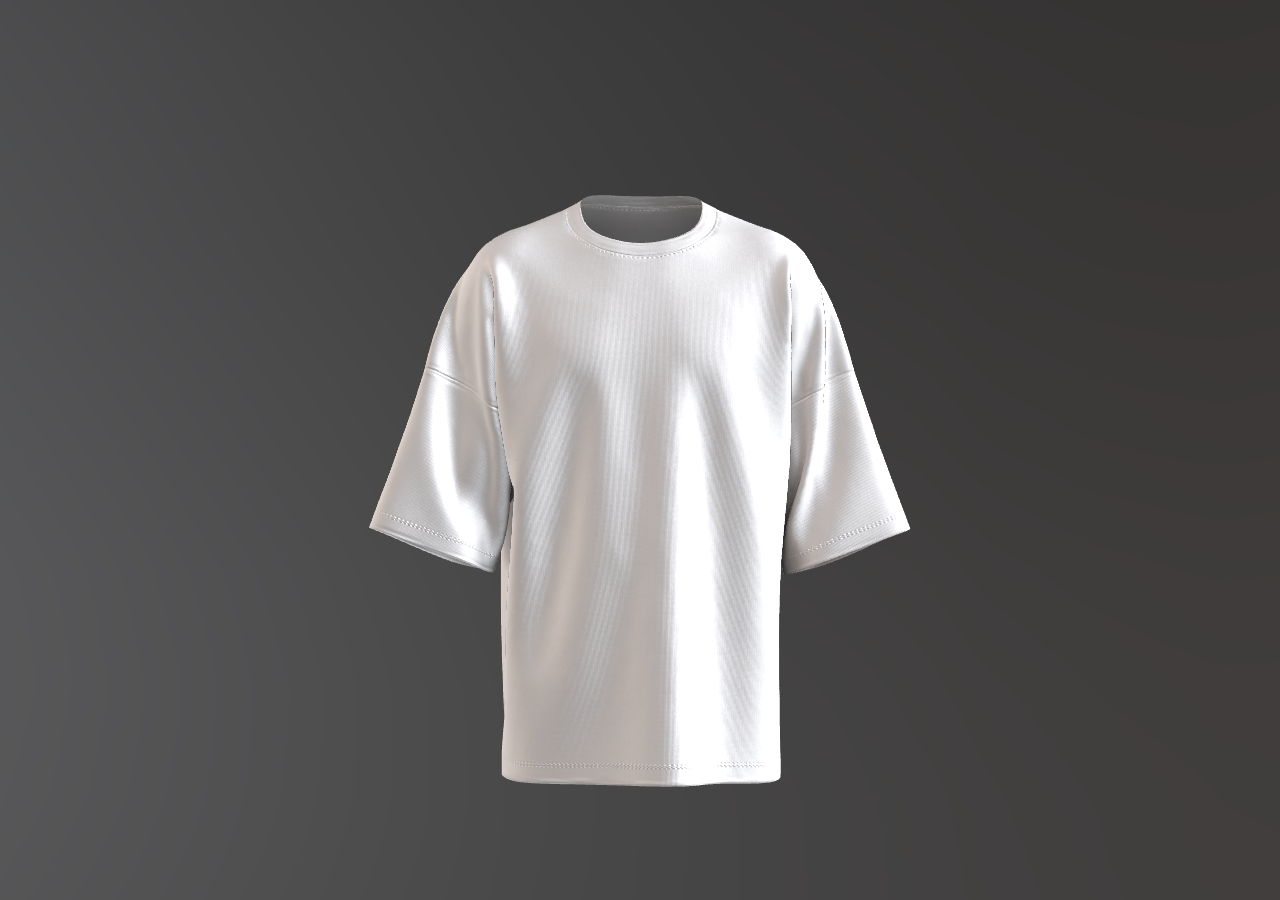
<file: 3d-custom/tshirt-sizingtest.html>
<!DOCTYPE html>
<!-- __V3D_PUZZLES__ - enable Puzzles button in the App Manager -->
<!-- __V3D_TEMPLATE__ - template-based file; delete this line to prevent this file from being updated -->
<html lang="en">

<head>

  <!-- Google tag (gtag.js) -->
  <script async src="https://www.googletagmanager.com/gtag/js?id=G-7ZCPCVX6F7"></script>
  <script>
    window.dataLayer = window.dataLayer || [];
    function gtag() { dataLayer.push(arguments); }
    gtag('js', new Date());

    gtag('config', 'G-7ZCPCVX6F7');
  </script>

  <title>InkMe - 3D model</title>
  <meta charset="utf-8" />
  <meta name="viewport" content="width=device-width, minimum-scale=1.0, maximum-scale=1.0" />

  <!-- Search Engines -->
  <meta name="description"
    content="Hand‑crafted design and preview of high-quality 3D shirt models with InkMe." />
  <!-- Twitter -->
  <meta name="twitter:card" content="summary" />
  <meta name="twitter:title" content="InkMe - 3D model" />
  <meta name="twitter:description"
    content="Hand‑crafted design and preview of high-quality 3D shirt models with InkMe." />
  <meta name="twitter:image:src" content="https://cdn.soft8soft.com/images/player_socials.jpg" />
  <!-- Open Graph -->
  <meta property="og:title" content="InkMe - 3D model" />
  <meta property="og:description" content="Hand‑crafted design and preview of high-quality 3D shirt models with InkMe." />
  <meta property="og:image"
    content="https://res.cloudinary.com/dz1i9npra/image/upload/v1752036274/inkme_thumbnail_fcz9ia.png" />
  <meta property="og:type" content="website" />
  <meta property="og:image:width" content="1200" />
  <meta property="og:image:height" content="630" />

  <meta name="generator" content="InkMe" />


  <!-- favicons -->
  <link rel="apple-touch-icon" sizes="180x180" href="assets/img/favicon.svg" />
  <link rel="icon" type="image/png" sizes="48x48" href="assets/img/favicon.svg" />
  <link rel="icon" type="image/png" sizes="32x32" href="assets/img/favicon.svg" />
  <link rel="icon" type="image/png" sizes="16x16" href="assets/img/favicon.svg" />
  <link rel="manifest" href="assets/img/favicon.svg" />
  <link rel="mask-icon" href="assets/img/favicon.svg" color="#0048a5" />
  <meta name="theme-color" content="#ffffff" />

  <script src="v3d.js"></script>
  <script src="tshirt-sizingtest.js"></script>

  <link rel="stylesheet" type="text/css" href="tshirt-sizingtest.css" />

  <style>
    /* URL Loading Overlay */
    .url-loading-overlay {
      position: fixed;
      top: 0;
      left: 0;
      width: 100%;
      height: 100%;
      background: rgba(0, 0, 0, 0.8);
      display: flex;
      justify-content: center;
      align-items: center;
      z-index: 9999;
      backdrop-filter: blur(5px);
    }

    .url-loading-popup {
      background: white;
      padding: 40px;
      border-radius: 20px;
      box-shadow: 0 10px 50px rgba(0, 0, 0, 0.3);
      text-align: center;
      max-width: 400px;
      width: 90%;
      animation: fadeInScale 0.3s ease-out;
    }

    @keyframes fadeInScale {
      from {
        opacity: 0;
        transform: scale(0.8);
      }

      to {
        opacity: 1;
        transform: scale(1);
      }
    }

    .url-loading-spinner {
      width: 60px;
      height: 60px;
      border: 4px solid #f3f3f3;
      border-top: 4px solid #4d97e7;
      border-radius: 50%;
      animation: spin 1s linear infinite;
      margin: 0 auto 20px;
    }

    @keyframes spin {
      0% {
        transform: rotate(0deg);
      }

      100% {
        transform: rotate(360deg);
      }
    }

    .url-loading-text {
      font-size: 18px;
      color: #333;
      margin-bottom: 10px;
      font-weight: 500;
    }

    .url-loading-subtitle {
      font-size: 14px;
      color: #666;
      margin-bottom: 20px;
    }

    .url-loading-progress {
      width: 100%;
      height: 6px;
      background: #f0f0f0;
      border-radius: 3px;
      overflow: hidden;
      margin-top: 15px;
    }

    .url-loading-progress-bar {
      height: 100%;
      background: linear-gradient(45deg, #4d97e7, #2196f3);
      border-radius: 3px;
      animation: progress 2s ease-in-out infinite;
    }

    @keyframes progress {
      0% {
        width: 0%;
      }

      50% {
        width: 70%;
      }

      100% {
        width: 100%;
      }
    }

    .url-loading-dots {
      display: flex;
      justify-content: center;
      gap: 8px;
      margin-top: 15px;
    }

    .url-loading-dots span {
      width: 8px;
      height: 8px;
      background: #4d97e7;
      border-radius: 50%;
      animation: loading-dots 1.4s infinite ease-in-out;
    }

    .url-loading-dots span:nth-child(1) {
      animation-delay: 0s;
    }

    .url-loading-dots span:nth-child(2) {
      animation-delay: 0.2s;
    }

    .url-loading-dots span:nth-child(3) {
      animation-delay: 0.4s;
    }

    @keyframes loading-dots {

      0%,
      80%,
      100% {
        transform: scale(0);
        opacity: 0.5;
      }

      40% {
        transform: scale(1);
        opacity: 1;
      }
    }

    /* Success/Error States */
    .url-loading-success {
      color: #4caf50;
    }

    .url-loading-error {
      color: #f44336;
    }

    .url-loading-icon {
      width: 60px;
      height: 60px;
      margin: 0 auto 20px;
      display: flex;
      justify-content: center;
      align-items: center;
      border-radius: 50%;
    }

    .url-loading-icon.success {
      background: #e8f5e8;
      color: #4caf50;
      font-size: 30px;
    }

    .url-loading-icon.error {
      background: #ffebee;
      color: #f44336;
      font-size: 30px;
    }

    /* Share Modal Styles */
    .share-modal-overlay {
      position: fixed;
      top: 0;
      left: 0;
      width: 100%;
      height: 100%;
      background: rgba(0, 0, 0, 0.8);
      display: flex;
      justify-content: center;
      align-items: center;
      z-index: 10000;
      backdrop-filter: blur(5px);
    }

    .share-modal {
      background: white;
      border-radius: 15px;
      box-shadow: 0 10px 50px rgba(0, 0, 0, 0.3);
      max-width: 600px;
      width: 90%;
      max-height: 90vh;
      overflow-y: auto;
      animation: fadeInScale 0.3s ease-out;
    }

    .share-modal-header {
      display: flex;
      justify-content: space-between;
      align-items: center;
      padding: 20px 30px 15px;
      border-bottom: 1px solid #eee;
    }

    .share-modal-header h3 {
      margin: 0;
      color: #4CAF50;
      font-size: 20px;
    }

    .share-modal-close {
      background: none;
      border: none;
      font-size: 24px;
      cursor: pointer;
      color: #666;
      padding: 0;
      width: 30px;
      height: 30px;
      display: flex;
      align-items: center;
      justify-content: center;
      border-radius: 50%;
      transition: all 0.2s;
    }

    .share-modal-close:hover {
      background: #f5f5f5;
      color: #333;
    }

    .share-modal-content {
      padding: 20px 30px 30px;
    }

    .share-link-container {
      background: white;
      padding: 12px;
      border: 2px solid #e0e0e0;
      border-radius: 8px;
      margin: 15px 0;
      word-break: break-all;
      font-family: monospace;
      font-size: 12px;
      max-height: 100px;
      overflow-y: auto;
    }

    .share-link-container a {
      color: #2196F3;
      text-decoration: none;
    }

    .share-link-container a:hover {
      text-decoration: underline;
    }

    .share-buttons {
      display: flex;
      gap: 10px;
      margin: 20px 0;
      flex-wrap: wrap;
    }

    .share-button {
      padding: 12px 20px;
      border: none;
      border-radius: 8px;
      cursor: pointer;
      font-size: 14px;
      font-weight: 500;
      transition: all 0.2s;
      display: flex;
      align-items: center;
      gap: 8px;
      text-decoration: none;
      color: white;
    }

    .share-button.copy {
      background: #4CAF50;
    }

    .share-button.copy:hover {
      background: #45a049;
    }

    .share-button.open {
      background: #2196F3;
    }

    .share-button.open:hover {
      background: #1976D2;
    }

    .share-button.facebook {
      background: #1877F2;
    }

    .share-button.facebook:hover {
      background: #166FE5;
    }

    .share-button.instagram {
      background: linear-gradient(45deg, #f09433 0%, #e6683c 25%, #dc2743 50%, #cc2366 75%, #bc1888 100%);
    }

    .share-button.instagram:hover {
      background: linear-gradient(45deg, #e08429 0%, #d55c32 25%, #c91d39 50%, #b8195c 75%, #a8147e 100%);
    }

    .share-button.zalo {
      background: #0068FF;
    }

    .share-button.zalo:hover {
      background: #0056D6;
    }

    .share-modal-note {
      font-size: 12px;
      color: #666;
      margin-top: 15px;
      padding: 10px;
      background: #f8f9fa;
      border-radius: 5px;
      border-left: 4px solid #4CAF50;
    }

    /* User Info Modal Styles */
    .user-info-modal-overlay {
      position: fixed;
      top: 0;
      left: 0;
      width: 100%;
      height: 100%;
      background: rgba(0, 0, 0, 0.8);
      display: flex;
      justify-content: center;
      align-items: center;
      z-index: 10001;
      backdrop-filter: blur(5px);
    }

    .user-info-modal {
      background: white;
      border-radius: 15px;
      box-shadow: 0 10px 50px rgba(0, 0, 0, 0.3);
      max-width: 500px;
      width: 90%;
      max-height: 90vh;
      overflow-y: auto;
      animation: fadeInScale 0.3s ease-out;
    }

    .user-info-modal-header {
      display: flex;
      justify-content: space-between;
      align-items: center;
      padding: 20px 30px 15px;
      border-bottom: 1px solid #eee;
    }

    .user-info-modal-header h3 {
      margin: 0;
      color: #333;
      font-size: 20px;
    }

    .user-info-modal-close {
      background: none;
      border: none;
      font-size: 24px;
      cursor: pointer;
      color: #666;
      padding: 0;
      width: 30px;
      height: 30px;
      display: flex;
      align-items: center;
      justify-content: center;
      border-radius: 50%;
      transition: all 0.2s;
    }

    .user-info-modal-close:hover {
      background: #f5f5f5;
      color: #333;
    }

    .user-info-modal-content {
      padding: 20px 30px 30px;
    }

    .form-group {
      margin-bottom: 20px;
    }

    .form-group label {
      display: block;
      margin-bottom: 5px;
      font-weight: 500;
      color: #333;
      font-size: 14px;
    }

    .form-group input,
    .form-group select,
    .form-group textarea {
      width: 100%;
      padding: 12px;
      border: 2px solid #e0e0e0;
      border-radius: 8px;
      font-size: 14px;
      transition: border-color 0.2s;
      box-sizing: border-box;
    }

    .form-group input:focus,
    .form-group select:focus,
    .form-group textarea:focus {
      outline: none;
      border-color: #4d97e7;
    }

    .form-group select:disabled {
      background-color: #f5f5f5;
      cursor: not-allowed;
    }

    .form-group textarea {
      resize: vertical;
      min-height: 80px;
    }

    .form-actions {
      display: flex;
      gap: 15px;
      margin-top: 30px;
      justify-content: flex-end;
    }

    .btn-cancel,
    .btn-submit {
      padding: 12px 24px;
      border: none;
      border-radius: 8px;
      cursor: pointer;
      font-size: 14px;
      font-weight: 500;
      transition: all 0.2s;
    }

    .btn-cancel {
      background: #f5f5f5;
      color: #666;
    }

    .btn-cancel:hover {
      background: #e0e0e0;
      color: #333;
    }

    .btn-submit {
      background: #4d97e7;
      color: white;
    }

    .btn-submit:hover {
      background: #3a82d1;
    }

    .btn-submit:disabled {
      background: #cccccc;
      cursor: not-allowed;
    }

    /* Loading state for select options */
    .form-group select.loading {
      background-image: url("data:image/svg+xml;charset=utf8,%3Csvg width='12' height='12' viewBox='0 0 12 12' xmlns='http://www.w3.org/2000/svg'%3E%3Cpath d='M6 1.5A4.5 4.5 0 1 1 1.5 6' stroke='%23999' stroke-width='1' fill='none' stroke-linecap='round'/%3E%3C/svg%3E");
      background-repeat: no-repeat;
      background-position: right 12px center;
      animation: spin 1s linear infinite;
    }
  </style>

</head>

<body>
  <!-- Cart Button Section -->
  <div class="cart-section">
    <button id="cart_button" class="cart-button">
      <svg class="cart-icon" viewBox="0 0 24 24" xmlns="http://www.w3.org/2000/svg"
        style="width: 18px; height: 18px; fill: currentColor;">
        <path
          d="M7 18c-1.1 0-1.99.9-1.99 2S5.9 22 7 22s2-.9 2-2-.9-2-2-2zM1 2v2h2l3.6 7.59-1.35 2.45c-.16.28-.25.61-.25.96 0 1.1.9 2 2 2h12v-2H7.42c-.14 0-.25-.11-.25-.25l.03-.12L8.1 13h7.45c.75 0 1.41-.41 1.75-1.03L21.7 4H5.21l-.94-2H1zm16 16c-1.1 0-1.99.9-1.99 2s.89 2 1.99 2 2-.9 2-2-.9-2-2-2z" />
      </svg>Add to cart</button>
  </div>

  <!-- Cart loading overlay -->
  <div class="cart-loading-overlay" id="cartLoadingOverlay">
    <div class="cart-loading-popup">
      <div class="cart-loading-spinner"></div>
      <div class="cart-loading-text">Adding to the cart.</div>
    </div>
  </div>

  <div id="v3d-container">
    <!-- Remove BG Popup Trigger Button -->
    <!-- (Removed floating button and popup from here) -->
    <div id="fullscreen-button" class="fullscreen-button fullscreen-open" title="Toggle fullscreen mode"></div>
    <div id="myClass" style="
          position: fixed;
          bottom: 0px;
          height: fit-content;
          display: block;
        ">
      <input type="checkbox" class="cl-input-responsive" id="inputResponsive" />
      <div class="cf_drawer" id="cf_drawer1">
        <div class="cf_canvas__wrapper" id="cf_root1" style="width: 100%; height: 100%">
          <div class="konvajs-content" role="presentation" style="
                position: relative;
                user-select: none;
                width: 450px;
                height: 450px;
                background-image: url('./canvas_bg/placementguide.jpg');
                background-size: cover;
              ">
            <canvas width="3600" height="3600" id="cf_canvas1" data-stage="cf_stage1" style="
                  padding: 0px;
                  margin: 0px;
                  border: 0px;
                  background: transparent;
                  position: absolute;
                  top: 0px;
                  left: 0px;
                  width: 450px;
                  height: 450px;
                  display: block;
                "></canvas>
          </div>
          <div class="cf_tools-container">
            <div class="cf_tools-toggle"></div>
            <div class="cf_tools-wrapper">
              <button class="cf_tools-close" onclick="toggleMobileTools()">×</button>
              <div class="cf_block cf_drawing">
                <input id="cf_drawing-enable1" type="checkbox" class="cf_drawing-enable" data-stage="cf_stage1" />
                <label class="cf_label cf_label-checkbox" for="cf_drawing-enable1"></label>

                <input id="cf_drawing-color1" type="color" class="cf_drawing-color" data-stage="cf_stage1" />
                <label class="cf_label cf_label-color" for="cf_drawing-color1"></label>

                <input id="cf_drawing-size1" type="number" class="cf_drawing-size" step="0.1" min="0.1" value="1"
                  data-stage="cf_stage1" />
                <label class="cf_label cf_label-number" for="cf_drawing-size1"></label>
                <button id="closecanvas" class="cf_button" style="margin-left: 220px">
                  X
                </button>
              </div>
              <div class="cf_block cf_text">
                <button class="cf_button cf_text-add">Add text</button>

                <input type="color" class="cf_text-color" data-stage="cf_stage1" />
                <label class="cf_label cf_label-color"></label>

                <input type="number" class="cf_text-size" step="1" min="1" value="12" data-stage="cf_stage1" />
                <label class="cf_label cf_label-number"></label>

                <div class="cf_row" style="margin-top: 6px">
                  <select class="cf_input cf_text-font" style="margin-left: 8px">
                    <option value="Arial">Arial</option>
                    <option value="Courier">Courier</option>
                    <option value="Georgia">Georgia</option>
                    <option value="'Roboto', sans-serif" selected="">
                      Roboto
                    </option>
                    <option value="Times New Roman">Times New Roman</option>
                  </select>
                </div>
              </div>
              <div style="display: flex; flex-direction: row">
                <div class="cf_block cf_image">
                  <label class="cf_button cf_image-wrapper">Add image<input type="file" class="cf_image-source" />
                  </label>
                </div>
                <div class="cf_block cf_image">
                  <label class="cf_button cf_image-wrapper" id="remove-bg-button">Edit image<input type="file" class="cf_remove-bg-source" accept="image/*" />
                  </label>
                  <div id="remove-bg-loading" class="remove-bg-loading" style="display: none">
                    <div class="loading-dots">
                      <span></span>
                      <span></span>
                      <span></span>
                    </div>
                  </div>
                </div>

                <div class="cf_block cf_state-controls">
                  <button id="exportButton" class="cf_button">Save design</button>
                  <button id="importButton" class="cf_button">Upload design</button>
                  <button class="cf_button cf_state-reset">Delete design</button>
                </div>
              </div>
            </div>
          </div>
          <!-- Mobile Tools Toggle Button -->
          <button class="cf_tools-toggle" onclick="toggleMobileTools()">
            <svg viewBox="0 0 24 24" style="width: 24px; height: 24px; fill: currentColor;">
              <path d="M3 18h18v-2H3v2zm0-5h18v-2H3v2zm0-7v2h18V6H3z" />
            </svg>
          </button>
          <div class="cf_context-menu" style="display: none">
            <div class="cf_button cf_context-menu__button" data-action="up">Top layer</div>
            <div class="cf_button cf_context-menu__button" data-action="down">Bottom layer</div>
            <div class="cf_button cf_context-menu__button" data-action="remove">
              Xóa
            </div>
          </div>
        </div>
      </div>
    </div>
    <div id="myClass2"></div>
  </div>


  <script async src="https://docs.opencv.org/4.x/opencv.js"
    onload="cv['onRuntimeInitialized']=()=>{window.opencvReady = true;}">
    </script>

  <div class="remove-bg-container" id="remove-bg-popup"
    style="display: none; position: fixed; top: 100px; left: 50%; transform: translateX(-50%); background: white; padding: 20px; border-radius: 20px; box-shadow: 0 4px 24px rgba(0,0,0,0.18); z-index: 9999; flex-direction: column; align-items: center; gap: 15px; max-width: 400px; width: 90%; animation: fadeIn 0.2s;">
    <button id="close-remove-bg"
      style="position: absolute; top: 10px; right: 10px; background: #f0f0f0; border: none; border-radius: 50%; width: 32px; height: 32px; font-size: 20px; color: #333; cursor: pointer; box-shadow: 0 1px 4px rgba(0,0,0,0.08);">×</button>
    <h3 style="margin: 0; color: #333">Edit image</h3>
    <div style="display: flex; gap: 10px; width: 100%; justify-content: center">
      <label class="remove-bg-button"
        style="background: #4d97e7; color: white; padding: 10px 20px; border-radius: 6px; cursor: pointer; display: flex; align-items: center; gap: 8px; transition: background 0.2s;">
        <img src="images/upload-box-1--arrow-box-download-internet-network-server-up-upload.svg"
          style="width: 20px; height: 20px; filter: brightness(0) invert(1)" />Select image<input type="file" class="remove-bg-input" accept="image/*" style="display: none" />
      </label>
      <button class="remove-bg-process"
        style="background: #4caf50; color: white; padding: 10px 20px; border: none; border-radius: 6px; cursor: pointer; display: none;">Edit</button>
    </div>
    <div class="remove-bg-preview"
      style="width: 100%; display: none; gap: 20px; justify-content: center; align-items: center; flex-wrap: wrap;">
      <div class="preview-original" style="flex: 1; min-width: 150px; text-align: center">
        <p style="margin: 0 0 10px 0; color: #666">Original image</p>
        <img style="max-width: 100%; max-height: 200px; border-radius: 4px" />
      </div>
      <div class="preview-result" style="flex: 1; min-width: 150px; text-align: center">
        <p style="margin: 0 0 10px 0; color: #666">Edited image</p>
        <img style="max-width: 100%; max-height: 200px; border-radius: 4px" />
      </div>
    </div>
    <div class="remove-bg-loading" style="display: none; flex-direction: column; align-items: center; gap: 10px;">
      <div class="loading-dots" style="display: flex; gap: 8px">
        <span
          style="width: 8px; height: 8px; background: #4d97e7; border-radius: 50%; animation: loading 1.4s infinite ease-in-out;"></span>
        <span
          style="width: 8px; height: 8px; background: #4d97e7; border-radius: 50%; animation: loading 1.4s infinite ease-in-out; animation-delay: 0.2s;"></span>
        <span
          style="width: 8px; height: 8px; background: #4d97e7; border-radius: 50%; animation: loading 1.4s infinite ease-in-out; animation-delay: 0.4s;"></span>
      </div>
      <p style="margin: 0; color: #666">Processing.</p>
    </div>
    <button class="remove-bg-add-to-canvas"
      style="background: #4d97e7; color: white; padding: 10px 20px; border: none; border-radius: 6px; cursor: pointer; display: none; align-items: center; gap: 8px;">
      <img src="images/videoexport_1videoexport.png"
        style="width: 20px; height: 20px; filter: brightness(0) invert(1)" />Upload edited image</button>
  </div>

  <!-- URL Loading Overlay -->
  <div class="url-loading-overlay" id="urlLoadingOverlay" style="display: none;">
    <div class="url-loading-popup">
      <div class="url-loading-spinner" id="urlLoadingSpinner"></div>
      <div class="url-loading-icon" id="urlLoadingIcon" style="display: none;">
        <span id="urlLoadingIconText">✓</span>
      </div>
      <div class="url-loading-text" id="urlLoadingText">Loading design.</div>
      <div class="url-loading-subtitle" id="urlLoadingSubtitle">Please wait a moment</div>
      <div class="url-loading-progress" id="urlLoadingProgress">
        <div class="url-loading-progress-bar"></div>
      </div>
      <div class="url-loading-dots" id="urlLoadingDots">
        <span></span>
        <span></span>
        <span></span>
      </div>
    </div>
  </div>

  <!-- Share Modal -->
  <div class="share-modal-overlay" id="shareModalOverlay" style="display: none;">
    <div class="share-modal">
      <div class="share-modal-header">
        <h3>🎉 The design has been saved successfully!</h3>
        <button class="share-modal-close" onclick="closeShareModal()">×</button>
      </div>
      <div class="share-modal-content" id="shareModalBody">
        <!-- Content will be dynamically populated -->
      </div>
    </div>
  </div>

  <!-- User Info Modal -->
  <div class="user-info-modal-overlay" id="userInfoModalOverlay" style="display: none;">
    <div class="user-info-modal">
      <div class="user-info-modal-header">
        <h3>📝 Thông tin mua hàng</h3>
        <button class="user-info-modal-close" onclick="closeUserInfoModal()">×</button>
      </div>
      <div class="user-info-modal-content">
        <form id="userInfoForm">
          <div class="form-group">
            <label for="fullName">Full Name *</label>
            <input type="text" id="fullName" name="fullName" required>
          </div>

          <div class="form-group">
            <label for="phone">Phone Number *</label>
            <input type="tel" id="phone" name="phone" required>
          </div>



          <div class="form-group">
            <label for="province">Province/City *</label>
            <select id="province" name="province" required>
              <option value="">Select Province/City</option>
            </select>
          </div>

          <div class="form-group">
            <label for="district">City/Province *</label>
            <select id="district" name="district" required disabled>
              <option value="">Select City/Province</option>
            </select>
          </div>

          <div class="form-group">
            <label for="ward">Ward/District *</label>
            <select id="ward" name="ward" required disabled>
              <option value="">Select Ward/District</option>
            </select>
          </div>

          <div class="form-group">
            <label for="address">Detailed Address *</label>
            <textarea id="address" name="address" rows="3" placeholder="House number, street name." required></textarea>
          </div>

          <div class="form-group">
            <label for="note">Ghi chú</label>
            <textarea id="note" name="note" rows="2" placeholder="Additional Notes (Optional)"></textarea>
          </div>

          <div class="form-actions">
            <button type="button" onclick="closeUserInfoModal()" class="btn-cancel">Cancel</button>
            <button type="submit" class="btn-submit">Place Order</button>
          </div>
        </form>
      </div>
    </div>
  </div>





  <script>
    // User Info Modal Variables
    let addressData = {
      provinces: [],
      districts: [],
      wards: []
    };

    let isLoadingAddress = {
      provinces: false,
      districts: false,
      wards: false
    };


    // Check if user is logged in - improved validation
    function isUserLoggedIn() {
      const user = localStorage.getItem('user');
      const userId = localStorage.getItem('userId');

      // Check for user object
      if (user && user !== 'null' && user !== 'undefined' && user.trim() !== '') {
        try {
          const userObj = JSON.parse(user);
          if (userObj && (userObj.id || userObj._id || userObj.email)) {
            return true;
          }
        } catch (e) {
          // If it's not JSON, check if it's a valid string
          if (user.length > 0) {
            return true;
          }
        }
      }

      // Check for userId
      if (userId && userId !== 'null' && userId !== 'undefined' && userId.trim() !== '') {
        return true;
      }

      return false;
    }

    // Function to clear all user data (for testing)
    function clearUserData() {

      // Remove common user-related keys
      const keysToRemove = [
        'user', 'userId', 'userInfo', 'userData',
        'auth', 'authToken', 'token', 'accessToken',
        'login', 'loginInfo', 'session', 'tempUserInfo'
      ];

      keysToRemove.forEach(key => {
        if (localStorage.getItem(key)) {
          localStorage.removeItem(key);
        }
      });

      // Also check for any keys that might contain user data
      const allKeys = Object.keys(localStorage);
      allKeys.forEach(key => {
        if (key.toLowerCase().includes('user') || key.toLowerCase().includes('auth')) {
          localStorage.removeItem(key);
        }
      });


      // Force refresh button
      checkUserAndUpdateButton();
    }

    // Make clear function available globally
    window.clearUserData = clearUserData;

    // Force refresh cart button function
    function forceRefreshButton() {
      checkUserAndUpdateButton();
    }

    // Make refresh function available globally  
    window.forceRefreshButton = forceRefreshButton;



    // Mobile Tools Toggle Functionality
    function toggleMobileTools() {
      const toolsWrapper = document.querySelector('.cf_tools-wrapper');
      const toggleButton = document.querySelector('.cf_tools-toggle');
      const cartSection = document.querySelector('.cart-section');

      if (!toolsWrapper || !toggleButton) return;

      const isHidden = toolsWrapper.classList.contains('hidden');

      if (isHidden) {
        // Show tools
        toolsWrapper.classList.remove('hidden');
        toggleButton.classList.remove('show');
        if (cartSection) {
          cartSection.style.bottom = '15px';
        }
      } else {
        // Hide tools
        toolsWrapper.classList.add('hidden');
        toggleButton.classList.add('show');
        if (cartSection) {
          cartSection.style.bottom = '20px';
        }
      }
    }

    // Make toggle function available globally
    window.toggleMobileTools = toggleMobileTools;

    // Check user and update cart button
    function checkUserAndUpdateButton() {

      const cartButton = document.getElementById('cart_button');
      const cartSection = document.querySelector('.cart-section');

      if (!cartButton) {
        console.error('❌ Cart button not found! Looking for element with ID "cart_button"');

        // Try to find button with different selectors
        const alternativeSelectors = [
          'cart_button buynow_button',
          '.cart-button',
          '#cart_button',
          'button[id*="cart"]',
          'button[class*="cart"]'
        ];

        alternativeSelectors.forEach(selector => {
          const elem = document.querySelector(selector);
          if (elem) {
          }
        });
        return;
      }

      if (!isUserLoggedIn()) {
        //Hide button completely when there is no user
        if (cartSection) {
          cartSection.style.display = 'none';
        } else {
          cartButton.style.display = 'none';
        }
      } else {
        //Display button when user exists
        if (cartSection) {
          cartSection.style.display = 'block';
        } else {
          cartButton.style.display = 'block';
        }
      }
    }

    // Address API Functions
    const fetchProvinces = async () => {
      isLoadingAddress.provinces = true;
      const provinceSelect = document.getElementById('province');
      provinceSelect.classList.add('loading');

      try {
        const response = await fetch('https://provinces.open-api.vn/api/p/');
        const data = await response.json();
        addressData.provinces = data;

        // Populate provinces dropdown
        provinceSelect.innerHTML = '<option value="">Select province/city</option>';
        data.forEach(province => {
          const option = document.createElement('option');
          option.value = province.code;
          option.textContent = province.name;
          option.dataset.name = province.name;
          provinceSelect.appendChild(option);
        });
      } catch (error) {
        console.error('Error fetching provinces:', error);
        alert('Cannot load province/city data');
      } finally {
        isLoadingAddress.provinces = false;
        provinceSelect.classList.remove('loading');
      }
    };

    const fetchDistricts = async (provinceCode) => {
      isLoadingAddress.districts = true;
      const districtSelect = document.getElementById('district');
      const wardSelect = document.getElementById('ward');

      districtSelect.classList.add('loading');
      districtSelect.disabled = true;
      wardSelect.disabled = true;
      wardSelect.innerHTML = '<option value="">Select ward/district</option>';

      try {
        const response = await fetch(`https://provinces.open-api.vn/api/p/${provinceCode}?depth=2`);
        const data = await response.json();
        addressData.districts = data.districts || [];

        // Populate districts dropdown
        districtSelect.innerHTML = '<option value="">Select district/county</option>';
        data.districts.forEach(district => {
          const option = document.createElement('option');
          option.value = district.code;
          option.textContent = district.name;
          option.dataset.name = district.name;
          districtSelect.appendChild(option);
        });

        districtSelect.disabled = false;
      } catch (error) {
        console.error('Error fetching districts:', error);
        alert('Cannot load district/county data');
      } finally {
        isLoadingAddress.districts = false;
        districtSelect.classList.remove('loading');
      }
    };

    const fetchWards = async (districtCode) => {
      isLoadingAddress.wards = true;
      const wardSelect = document.getElementById('ward');

      wardSelect.classList.add('loading');
      wardSelect.disabled = true;

      try {
        const response = await fetch(`https://provinces.open-api.vn/api/d/${districtCode}?depth=2`);
        const data = await response.json();
        addressData.wards = data.wards || [];

        // Populate wards dropdown
        wardSelect.innerHTML = '<option value="">Select ward/district</option>';
        data.wards.forEach(ward => {
          const option = document.createElement('option');
          option.value = ward.code;
          option.textContent = ward.name;
          option.dataset.name = ward.name;
          wardSelect.appendChild(option);
        });

        wardSelect.disabled = false;
      } catch (error) {
        console.error('Error fetching wards:', error);
        alert('Cannot load ward/district data');
      } finally {
        isLoadingAddress.wards = false;
        wardSelect.classList.remove('loading');
      }
    };

    // User Info Modal Functions
    function showUserInfoModal() {
      const overlay = document.getElementById('userInfoModalOverlay');
      overlay.style.display = 'flex';

      // Load provinces when modal opens
      if (addressData.provinces.length === 0) {
        fetchProvinces();
      }

      // Add click outside to close
      overlay.onclick = function (e) {
        if (e.target === overlay) {
          closeUserInfoModal();
        }
      };
    }

    function closeUserInfoModal() {
      const overlay = document.getElementById('userInfoModalOverlay');
      overlay.style.display = 'none';
      overlay.onclick = null;

      // Reset form
      document.getElementById('userInfoForm').reset();

      // Reset address dropdowns
      const districtSelect = document.getElementById('district');
      const wardSelect = document.getElementById('ward');
      districtSelect.disabled = true;
      wardSelect.disabled = true;
      districtSelect.innerHTML = '<option value="">Select district/county</option>';
      wardSelect.innerHTML = '<option value="">Select ward/district</option>';
    }

    // Form submission handler
    function handleUserInfoSubmit(event) {
      event.preventDefault();

      const formData = new FormData(event.target);
      const userInfo = {
        fullName: formData.get('fullName'),
        phone: formData.get('phone'),
        province: formData.get('province'),
        district: formData.get('district'),
        ward: formData.get('ward'),
        address: formData.get('address'),
        note: formData.get('note')
      };

      // Get selected option names
      const provinceSelect = document.getElementById('province');
      const districtSelect = document.getElementById('district');
      const wardSelect = document.getElementById('ward');

      const selectedProvince = provinceSelect.options[provinceSelect.selectedIndex];
      const selectedDistrict = districtSelect.options[districtSelect.selectedIndex];
      const selectedWard = wardSelect.options[wardSelect.selectedIndex];

      userInfo.provinceName = selectedProvince?.dataset.name || '';
      userInfo.districtName = selectedDistrict?.dataset.name || '';
      userInfo.wardName = selectedWard?.dataset.name || '';

      // Create full address
      userInfo.fullAddress = `${userInfo.address}, ${userInfo.wardName}, ${userInfo.districtName}, ${userInfo.provinceName}`;

      // Save to localStorage temporarily
      localStorage.setItem('tempUserInfo', JSON.stringify(userInfo));

      // Close modal and trigger cart action
      closeUserInfoModal();

      // Call the original cart function with user info
      const cartButton = document.getElementById('cart_button');
      if (cartButton.onclick) {
        cartButton.onclick();
      }

      alert('✅ Information has been saved! Adding to cart.');
    }


    // Add keyboard support
    document.addEventListener('keydown', function (e) {
      if (e.key === 'Escape') {
        closeShareModal();
        closeUserInfoModal();
      }
    });

    // Initialize when page loads
    document.addEventListener('DOMContentLoaded', function () {
      // Check user and update button text
      checkUserAndUpdateButton();



      // Add event listeners for address dropdowns
      const provinceSelect = document.getElementById('province');
      const districtSelect = document.getElementById('district');

      provinceSelect.addEventListener('change', function () {
        const provinceCode = this.value;
        if (provinceCode) {
          fetchDistricts(provinceCode);
        } else {
          districtSelect.disabled = true;
          districtSelect.innerHTML = '<option value="">Select district/county</option>';
          const wardSelect = document.getElementById('ward');
          wardSelect.disabled = true;
          wardSelect.innerHTML = '<option value="">Select ward/district</option>';
        }
      });

      districtSelect.addEventListener('change', function () {
        const districtCode = this.value;
        const wardSelect = document.getElementById('ward');
        if (districtCode) {
          fetchWards(districtCode);
        } else {
          wardSelect.disabled = true;
          wardSelect.innerHTML = '<option value="">Select ward/district</option>';
        }
      });

      // Add form submit handler
      const userInfoForm = document.getElementById('userInfoForm');
      userInfoForm.addEventListener('submit', handleUserInfoSubmit);

      // Update cart button click handler
      const cartButton = document.getElementById('cart_button');
      const originalCartClick = cartButton.onclick;

      cartButton.onclick = function (e) {
        if (!isUserLoggedIn()) {
          // No user, show user info modal
          e.preventDefault();
          showUserInfoModal();
          return false;
        } else {
          // User exists, proceed with original function
          if (originalCartClick) {
            return originalCartClick.call(this, e);
          }
        }
      };
    });
  </script>

</body>

</html>
</file>
<file: 3d-custom/tshirt-sizingtest.css>
/* __V3D_TEMPLATE__ - template-based file; delete this line to prevent this file from being updated */
* {
  -webkit-tap-highlight-color: rgba(0, 0, 0, 0);
  box-sizing: border-box;
  font-family: "Roboto", sans-serif;
}

body {
  margin: 0px;
  overflow: hidden;
}

#v3d-container {
  position: absolute;
  top: 0px;
  left: 0px;
  width: 100%;
  height: 100%;
}

.cf_button.cf_sticker-button {
  background: linear-gradient(135deg, #4d97e7 0%, #6a7cfb 100%) !important;
  color: white !important;
}

.cf_block.cf_sticker {
  margin-bottom: 0 !important;
}



/* Mobile Layout Adjustments */
@media (max-width: 768px) {

  /* Canvas Container Mobile */
  #myClass {
    position: fixed !important;
    bottom: 0 !important;
    left: 0 !important;
    right: 0 !important;
    max-height: 70vh !important;
    background: rgba(255, 255, 255, 0.75);
    border-radius: 20px 20px 0 0;
    box-shadow: 0 -4px 20px rgba(0, 0, 0, 0.15);
    backdrop-filter: blur(15px);
    overflow-y: auto;
    -webkit-overflow-scrolling: touch;
    opacity: 0.9;
  }

  /* Canvas Wrapper Mobile */
  .cf_canvas__wrapper {
    display: flex !important;
    flex-direction: column !important;
    align-items: center !important;
    padding: 15px !important;
  }

  /* Canvas Content Mobile - Keep original size */
  .konvajs-content {
    border-radius: 12px;
    box-shadow: 0 4px 15px rgba(0, 0, 0, 0.1);
    margin-bottom: 15px !important;
  }

  /* Tools Container Mobile */
  .cf_tools-container {
    width: 100% !important;
    order: 2 !important;
  }

  .cf_tools-wrapper {
    display: flex !important;
    flex-direction: column !important;
    gap: 12px !important;
    padding: 15px !important;
    background: rgba(255, 255, 255, 0.6);
    border-radius: 15px;
    margin: 0 15px 15px !important;
    opacity: 0.85;
    position: relative;
    transition: all 0.3s ease;
  }

  /* Tools Close Button Mobile */
  .cf_tools-close {
    position: absolute !important;
    top: 8px !important;
    right: 8px !important;
    width: 28px !important;
    height: 28px !important;
    border-radius: 50% !important;
    background: rgba(220, 53, 69, 0.1) !important;
    color: #dc3545 !important;
    border: 1px solid rgba(220, 53, 69, 0.2) !important;
    font-size: 14px !important;
    display: flex !important;
    align-items: center !important;
    justify-content: center !important;
    cursor: pointer !important;
    z-index: 10 !important;
    transition: all 0.2s ease !important;
  }

  .cf_tools-close:hover {
    background: rgba(220, 53, 69, 0.2) !important;
    transform: scale(1.1) !important;
  }

  /* Tools Toggle Button - Show when tools are hidden */
  .cf_tools-toggle {
    position: fixed !important;
    bottom: 20px !important;
    right: 20px !important;
    width: 50px !important;
    height: 50px !important;
    border-radius: 50% !important;
    background: linear-gradient(135deg, #4d97e7 0%, #6a7cfb 100%) !important;
    color: white !important;
    border: none !important;
    font-size: 18px !important;
    display: none !important;
    align-items: center !important;
    justify-content: center !important;
    cursor: pointer !important;
    z-index: 1001 !important;
    box-shadow: 0 4px 15px rgba(77, 151, 231, 0.3) !important;
    transition: all 0.3s ease !important;
  }

  .cf_tools-toggle:hover {
    transform: scale(1.1) !important;
    box-shadow: 0 6px 20px rgba(77, 151, 231, 0.4) !important;
  }

  .cf_tools-toggle.show {
    display: flex !important;
  }

  /* Hidden state for tools wrapper */
  .cf_tools-wrapper.hidden {
    transform: translateY(100%) !important;
    opacity: 0 !important;
    pointer-events: none !important;
  }

  /* Drawing Block Mobile */
  .cf_block.cf_drawing {
    display: flex !important;
    flex-wrap: wrap !important;
    align-items: center !important;
    gap: 8px !important;
    padding: 12px !important;
    background: rgba(77, 151, 231, 0.03);
    border-radius: 10px;
    border: 1px solid rgba(77, 151, 231, 0.08);
    opacity: 0.9;
  }

  /* Text Block Mobile */
  .cf_block.cf_text {
    display: flex !important;
    flex-wrap: wrap !important;
    align-items: center !important;
    gap: 8px !important;
    padding: 12px !important;
    background: rgba(76, 175, 80, 0.03);
    border-radius: 10px;
    border: 1px solid rgba(76, 175, 80, 0.08);
    opacity: 0.9;
  }

  /* Image Blocks Mobile */
  .cf_block.cf_image {
    display: flex !important;
    align-items: center !important;
    justify-content: center !important;
    padding: 8px !important;
  }

  /* Buttons Mobile */
  .cf_button {
    min-height: 44px !important;
    padding: 8px 16px !important;
    border-radius: 8px !important;
    font-size: 14px !important;
    font-weight: 500 !important;
    white-space: nowrap !important;
    border: none !important;
    cursor: pointer !important;
    display: flex !important;
    align-items: center !important;
    justify-content: center !important;
    gap: 6px !important;
    transition: all 0.2s ease !important;
  }

  .cf_button.cf_image-wrapper {
    background: linear-gradient(135deg, #4d97e7 0%, #6a7cfb 100%) !important;
    color: white !important;
    min-width: 120px !important;
  }

  .cf_button.cf_text-add {
    background: linear-gradient(135deg, #4caf50 0%, #66bb6a 100%) !important;
    color: white !important;
    min-width: 120px !important;
  }

  /* Input Controls Mobile */
  .cf_drawing-size,
  .cf_text-size {
    width: 50px !important;
    height: 35px !important;
    padding: 5px 8px !important;
    border: 1px solid #ddd !important;
    border-radius: 6px !important;
    font-size: 14px !important;
  }

  .cf_drawing-color,
  .cf_text-color {
    width: 35px !important;
    height: 35px !important;
    border: 2px solid #fff !important;
    border-radius: 50% !important;
    cursor: pointer !important;
    box-shadow: 0 2px 8px rgba(0, 0, 0, 0.1) !important;
  }

  .cf_text-font {
    min-width: 100px !important;
    height: 35px !important;
    padding: 5px 8px !important;
    border: 1px solid #ddd !important;
    border-radius: 6px !important;
    font-size: 14px !important;
  }

  /* Checkbox Labels Mobile */
  .cf_label-checkbox {
    width: 35px !important;
    height: 35px !important;
    border-radius: 8px !important;
    background: #f8f9fa !important;
    border: 2px solid #dee2e6 !important;
    display: flex !important;
    align-items: center !important;
    justify-content: center !important;
    cursor: pointer !important;
    transition: all 0.2s ease !important;
  }

  .cf_drawing-enable:checked+.cf_label-checkbox {
    background: #4d97e7 !important;
    border-color: #4d97e7 !important;
    color: white !important;
  }

  /* Close Button Mobile */
  #closecanvas {
    position: absolute !important;
    top: 12px !important;
    right: 15px !important;
    width: 32px !important;
    height: 32px !important;
    border-radius: 50% !important;
    background: rgba(220, 53, 69, 0.1) !important;
    color: #dc3545 !important;
    border: 1px solid rgba(220, 53, 69, 0.2) !important;
    font-size: 16px !important;
    display: flex !important;
    align-items: center !important;
    justify-content: center !important;
    margin: 0 !important;
    cursor: pointer !important;
  }


}

/* Small Mobile */
@media (max-width: 480px) {

  .cf_canvas__wrapper {
    padding: 10px !important;
  }

  .cf_tools-wrapper {
    margin: 0 10px 10px !important;
    padding: 12px !important;
  }

  .cf_button {
    min-height: 44px !important;
    font-size: 13px !important;
    padding: 6px 12px !important;
  }

  .cf_button.cf_image-wrapper,
  .cf_button.cf_text-add {
    min-width: 100px !important;
  }

  .cf_drawing-size,
  .cf_text-size {
    width: 45px !important;
    height: 32px !important;
    font-size: 13px !important;
  }

  .cf_text-font {
    min-width: 80px !important;
    height: 32px !important;
    font-size: 13px !important;
  }

  .cf_drawing-color,
  .cf_text-color {
    width: 32px !important;
    height: 32px !important;
  }

  .cf_label-checkbox {
    width: 32px !important;
    height: 32px !important;
  }

  #closecanvas {
    width: 28px !important;
    height: 28px !important;
    font-size: 14px !important;
    top: 10px !important;
    right: 12px !important;
  }

  .cf_tools-close {
    width: 24px !important;
    height: 24px !important;
    font-size: 12px !important;
    top: 6px !important;
    right: 6px !important;
  }

  .cf_tools-toggle {
    width: 45px !important;
    height: 45px !important;
    bottom: 15px !important;
    right: 15px !important;
  }

  .cf_tools-toggle svg {
    width: 20px !important;
    height: 20px !important;
  }
}

/* Landscape Mobile */
@media (max-width: 768px) and (orientation: landscape) {
  #myClass {
    max-height: 85vh !important;
    left: 10px !important;
    right: 10px !important;
    bottom: 10px !important;
    border-radius: 15px !important;
  }



  .cf_tools-wrapper {
    display: grid !important;
    grid-template-columns: 1fr 1fr !important;
    gap: 10px !important;
  }
}

/* Touch Optimizations */
@media (hover: none) and (pointer: coarse) {
  .cf_button {
    min-height: 44px !important;
    min-width: 44px !important;
  }

  .cf_drawing-color,
  .cf_text-color {
    min-width: 44px !important;
    min-height: 44px !important;
  }

  .cf_label-checkbox {
    min-width: 44px !important;
    min-height: 44px !important;
  }
}

/* Hide toggle button and close button on desktop */
@media (min-width: 769px) {

  .cf_tools-toggle,
  .cf_tools-close {
    display: none !important;
  }
}

#preloader {
  position: absolute;
  left: 0;
  top: 0;
  width: 100%;
  height: 100%;
  z-index: 99;

  display: flex;
  align-items: center;
  justify-content: center;

  background: white;
}

#preloader .preloader__logo svg {
  width: 400px;
  height: 130px;
}

#preloader .preloader__progress {
  text-align: center;
  font-size: 20px;
  font-weight: bold;
  padding-left: 35px;
}

.fullscreen-button {
  position: absolute;
  top: 5px;
  right: 5px;
  width: 50px;
  height: 50px;
  cursor: pointer;
  background-size: 100% 100%;
  display: none;
  z-index: 1;
}

.fullscreen-open {
  background-image: url('media/fullscreen_open.svg');
}

.fullscreen-close {
  background-image: url('media/fullscreen_close.svg');
}

/* Popup Remove BG Modern UI */
.remove-bg-container {
  position: relative;
  background: rgba(255, 255, 255, 0.22);
  border-radius: 22px;
  box-shadow: 0 8px 32px rgba(40, 60, 120, 0.18);
  padding: 32px 28px 28px 28px;
  max-width: 420px;
  width: 95%;
  margin: 0 auto;
  display: flex;
  flex-direction: column;
  align-items: center;
  gap: 22px;
  animation: fadeIn 0.25s cubic-bezier(.4, 1.4, .6, 1);
  border: 1.5px solid rgba(255, 255, 255, 0.25);
  overflow: hidden;
  z-index: 10;
  transition: box-shadow 0.25s, backdrop-filter 0.25s, transform 0.18s;
}

.remove-bg-container::before {
  content: '';
  position: absolute;
  inset: 0;
  z-index: 1;
  border-radius: inherit;
  background: linear-gradient(120deg, rgba(255, 255, 255, 0.32) 0%, rgba(77, 151, 231, 0.10) 100%);
  backdrop-filter: blur(18px) saturate(1.4) brightness(1.12);
  opacity: 0.92;
  border: 1.5px solid rgba(255, 255, 255, 0.22);
  pointer-events: none;
  transition: backdrop-filter 0.25s, opacity 0.25s;
}

.remove-bg-container::after {
  content: '';
  position: absolute;
  left: 50%;
  top: 0;
  width: 180%;
  height: 180%;
  pointer-events: none;
  z-index: 2;
  background: radial-gradient(ellipse at 60% 0%, rgba(255, 255, 255, 0.38) 0%, rgba(255, 255, 255, 0.08) 60%, transparent 100%),
    linear-gradient(120deg, rgba(77, 151, 231, 0.08) 0%, rgba(255, 255, 255, 0.10) 100%);
  opacity: 0.55;
  filter: blur(8px);
  transition: opacity 0.25s, filter 0.25s, transform 0.25s;
  transform: translate(-50%, -10%) scale(1.05);
}

.remove-bg-container:hover {
  box-shadow: 0 12px 48px 0 rgba(77, 151, 231, 0.22), 0 1.5px 8px 0 rgba(255, 255, 255, 0.18);
  transform: scale(1.025);
}

.remove-bg-container:hover::before {
  backdrop-filter: blur(26px) saturate(1.6) brightness(1.18);
  opacity: 1;
}

.remove-bg-container:hover::after {
  opacity: 0.72;
  filter: blur(12px) brightness(1.12);
  transform: translate(-50%, -4%) scale(1.09);
  animation: glassHighlightMove 1.6s cubic-bezier(.4, 1.4, .6, 1) infinite alternate;
}

@keyframes glassHighlightMove {
  0% {
    transform: translate(-50%, -10%) scale(1.05);
    opacity: 0.55;
  }

  100% {
    transform: translate(-50%, -4%) scale(1.09);
    opacity: 0.72;
  }
}

/* Đảm bảo nội dung trên layer 1 */
.remove-bg-container>* {
  position: relative;
  z-index: 3;
}

.remove-bg-container h3 {
  font-size: 1.35rem;
  font-weight: 600;
  color: #2a3550;
  margin-bottom: 0.5em;
  letter-spacing: 0.01em;
}

.remove-bg-button {
  background: linear-gradient(90deg, #4d97e7 0%, #6a7cfb 100%);
  color: #fff;
  padding: 12px 28px;
  border-radius: 8px;
  font-size: 1rem;
  font-weight: 500;
  border: none;
  cursor: pointer;
  display: flex;
  align-items: center;
  gap: 10px;
  box-shadow: 0 2px 8px rgba(77, 151, 231, 0.08);
  transition: background 0.18s, box-shadow 0.18s, transform 0.12s;
}

.remove-bg-button:hover {
  background: linear-gradient(90deg, #3d7bc8 0%, #4d97e7 100%);
  box-shadow: 0 4px 16px rgba(77, 151, 231, 0.13);
  transform: translateY(-2px) scale(1.03);
}

.remove-bg-process {
  background: linear-gradient(90deg, #4caf50 0%, #6adf7c 100%);
  color: #fff;
  padding: 12px 28px;
  border-radius: 8px;
  font-size: 1rem;
  font-weight: 500;
  border: none;
  cursor: pointer;
  display: flex;
  align-items: center;
  gap: 10px;
  box-shadow: 0 2px 8px rgba(76, 175, 80, 0.08);
  transition: background 0.18s, box-shadow 0.18s, transform 0.12s;
}

.remove-bg-process:hover {
  background: linear-gradient(90deg, #3d9c3d 0%, #4caf50 100%);
  box-shadow: 0 4px 16px rgba(76, 175, 80, 0.13);
  transform: translateY(-2px) scale(1.03);
}

.remove-bg-add-to-canvas {
  background: linear-gradient(90deg, #4d97e7 0%, #6a7cfb 100%);
  color: #fff;
  padding: 12px 28px;
  border-radius: 8px;
  font-size: 1rem;
  font-weight: 500;
  border: none;
  cursor: pointer;
  display: flex;
  align-items: center;
  gap: 10px;
  box-shadow: 0 2px 8px rgba(77, 151, 231, 0.08);
  transition: background 0.18s, box-shadow 0.18s, transform 0.12s;
}

.remove-bg-add-to-canvas:hover {
  background: linear-gradient(90deg, #3d7bc8 0%, #4d97e7 100%);
  box-shadow: 0 4px 16px rgba(77, 151, 231, 0.13);
  transform: translateY(-2px) scale(1.03);
}

.remove-bg-preview {
  width: 100%;
  display: flex;
  gap: 24px;
  justify-content: center;
  align-items: flex-start;
  flex-wrap: wrap;
  margin-top: 8px;
}

.preview-original,
.preview-result {
  flex: 1;
  min-width: 160px;
  text-align: center;
  background: #f7f9fc;
  border-radius: 10px;
  padding: 12px 8px 18px 8px;
  box-shadow: 0 1px 4px rgba(77, 151, 231, 0.06);
}

.preview-original img,
.preview-result img {
  max-width: 100%;
  max-height: 180px;
  border-radius: 6px;
  margin-top: 4px;
  box-shadow: 0 2px 8px rgba(77, 151, 231, 0.10);
}

.preview-original p,
.preview-result p {
  color: #6a7cfb;
  font-weight: 500;
  margin-bottom: 0.5em;
}

.remove-bg-loading {
  position: fixed;
  top: 50%;
  left: 50%;
  transform: translate(-50%, -50%);
  background: rgba(255, 255, 255, 0.97);
  padding: 28px 36px;
  border-radius: 12px;
  box-shadow: 0 4px 24px rgba(77, 151, 231, 0.13);
  z-index: 2000;
  display: flex;
  flex-direction: column;
  align-items: center;
  gap: 16px;
}

.loading-dots span {
  width: 12px;
  height: 12px;
  background: #4d97e7;
  border-radius: 50%;
  animation: loading 1.4s infinite ease-in-out;
}

.cart-section {
  padding: 25px 39px 25px 25px;
  position: fixed;
  /* bottom: 444px; */
  z-index: 1000;
  transform-style: preserve-3d;
  background-color: #fffffff2;
  border-radius: 0 20px 20px 0;
  box-shadow: 0 20px 100px #c4cae340;
  transition: all 0.3s ease;
}

.cart-section .cart-button {
  background: linear-gradient(135deg, #4d97e7 0%, #6a7cfb 100%);
  color: white;
  border: none;
  padding: 12px 20px;
  border-radius: 8px;
  font-size: 14px;
  font-weight: 500;
  cursor: pointer;
  display: flex;
  align-items: center;
  gap: 8px;
  box-shadow: 0 4px 12px rgba(77, 151, 231, 0.3);
  transition: all 0.3s ease;
  font-family: 'Roboto', sans-serif;
}

.cart-section .cart-button:hover {
  background: linear-gradient(135deg, #3d7bc8 0%, #5a6cf5 100%);
  transform: translateY(-2px);
  box-shadow: 0 6px 16px rgba(77, 151, 231, 0.4);
}

.cart-section .cart-button:active {
  transform: translateY(0);
}

/* Cart button loading state */
.cart-section .cart-button.loading {
  opacity: 0.6;
  filter: blur(1px);
  cursor: not-allowed;
  pointer-events: none;
}

.cart-section .cart-button.loading:hover {
  transform: none;
  background: linear-gradient(135deg, #4d97e7 0%, #6a7cfb 100%);
  box-shadow: 0 4px 12px rgba(77, 151, 231, 0.3);
}

/* Cart loading overlay */
.cart-loading-overlay {
  position: fixed;
  top: 0;
  left: 0;
  width: 100%;
  height: 100%;
  background: rgba(0, 0, 0, 0.5);
  display: none;
  justify-content: center;
  align-items: center;
  z-index: 9999;
  animation: fadeIn 0.3s ease;
}

.cart-loading-overlay.show {
  display: flex;
}

.cart-loading-popup {
  background: white;
  padding: 30px 40px;
  border-radius: 12px;
  box-shadow: 0 8px 32px rgba(0, 0, 0, 0.2);
  display: flex;
  flex-direction: column;
  align-items: center;
  gap: 20px;
  animation: popIn 0.3s ease;
}

.cart-loading-spinner {
  width: 40px;
  height: 40px;
  border: 4px solid #f3f3f3;
  border-top: 4px solid #4d97e7;
  border-radius: 50%;
  animation: spin 1s linear infinite;
}

.cart-loading-text {
  font-size: 16px;
  color: #333;
  font-weight: 500;
  font-family: 'Roboto', sans-serif;
}

@keyframes fadeIn {
  from {
    opacity: 0;
  }

  to {
    opacity: 1;
  }
}

@keyframes popIn {
  from {
    opacity: 0;
    transform: scale(0.8) translateY(-20px);
  }

  to {
    opacity: 1;
    transform: scale(1) translateY(0);
  }
}

@keyframes spin {
  0% {
    transform: rotate(0deg);
  }

  100% {
    transform: rotate(360deg);
  }
}

@keyframes loading {

  0%,
  80%,
  100% {
    transform: scale(0);
  }

  40% {
    transform: scale(1);
  }
}

#close-remove-bg {
  background: #f0f0f0;
  color: #333;
  border: none;
  border-radius: 50%;
  width: 36px;
  height: 36px;
  font-size: 22px;
  cursor: pointer;
  box-shadow: 0 1px 4px rgba(77, 151, 231, 0.08);
  position: absolute;
  top: 10px;
  right: 10px;
  transition: background 0.18s;
}

#close-remove-bg:hover {
  background: #e0e0e0;
}

@media (max-width: 600px) {
  .remove-bg-container {
    padding: 18px 4vw 18px 4vw;
    max-width: 98vw;
  }

  .remove-bg-loading {
    padding: 18px 4vw;
  }

  .preview-original,
  .preview-result {
    min-width: 120px;
    padding: 8px 2vw 12px 2vw;
  }
}
</file>
